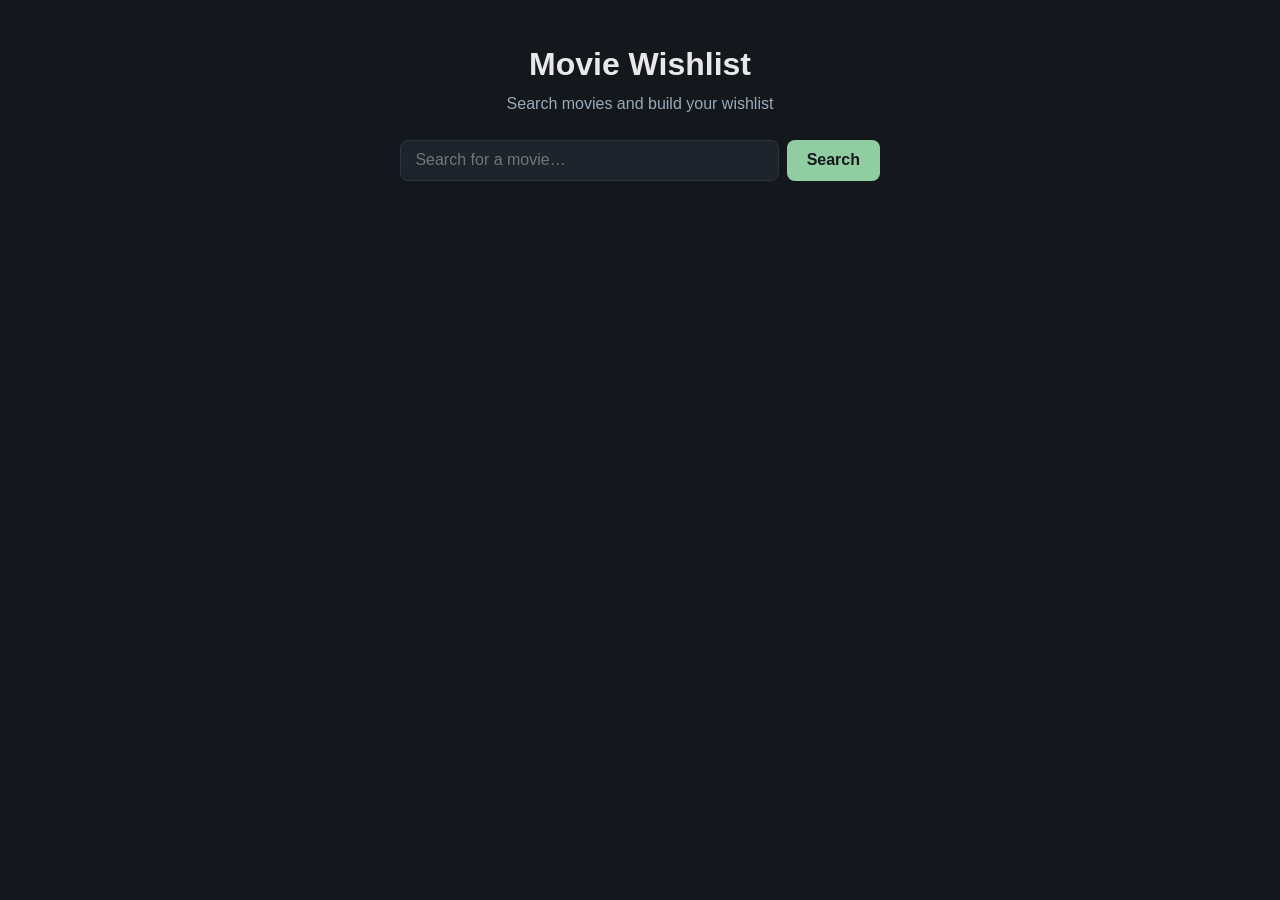
<file: .autohand/skills/movie-wishlist-demo/examples/act1/index.html>
<!DOCTYPE html>
<html lang="en">
<head>
  <meta charset="UTF-8">
  <meta name="viewport" content="width=device-width, initial-scale=1.0">
  <title>Movie Wishlist</title>
  <link rel="stylesheet" href="styles.css">
</head>
<body>
  <header class="site-header">
    <h1>Movie Wishlist</h1>
    <p class="tagline">Search movies and build your wishlist</p>
  </header>

  <main>
    <form id="search-form" class="search-form" role="search" aria-label="Search movies">
      <label class="sr-only" for="search-input">Search for a movie</label>
      <input
        type="search"
        id="search-input"
        name="query"
        placeholder="Search for a movie…"
        autocomplete="off"
        required
      >
      <button type="submit">Search</button>
    </form>

    <p id="status" class="status" role="status" aria-live="polite"></p>

    <section id="results" class="results" aria-label="Search results">
      <ul id="poster-grid" class="poster-grid"></ul>
    </section>
  </main>

  <script src="config.js"></script>
  <script src="app.js"></script>
</body>
</html>
</file>
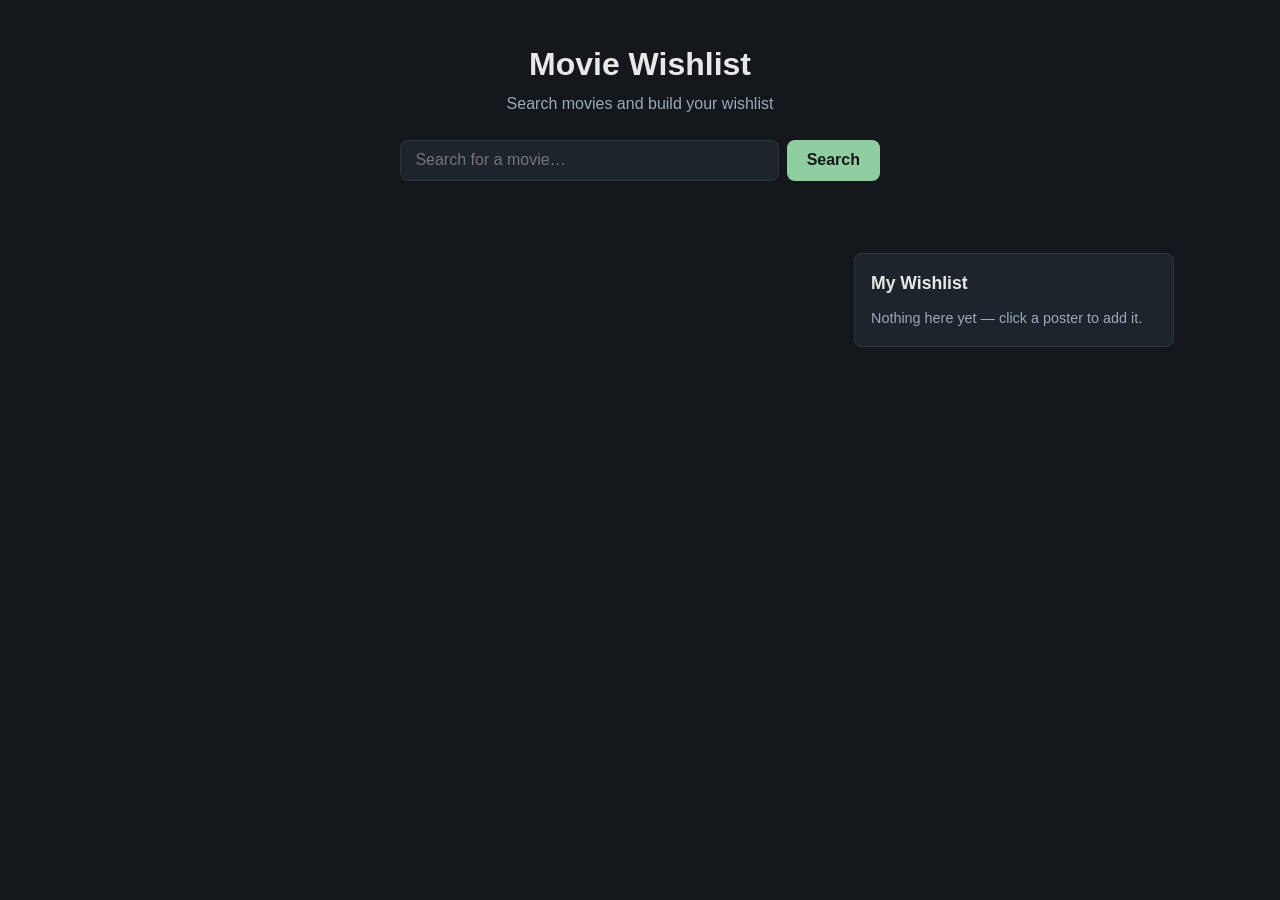
<file: .autohand/skills/movie-wishlist-demo/examples/act2/index.html>
<!DOCTYPE html>
<html lang="en">
<head>
  <meta charset="UTF-8">
  <meta name="viewport" content="width=device-width, initial-scale=1.0">
  <title>Movie Wishlist</title>
  <link rel="stylesheet" href="styles.css">
</head>
<body>
  <header class="site-header">
    <h1>Movie Wishlist</h1>
    <p class="tagline">Search movies and build your wishlist</p>
  </header>

  <main>
    <form id="search-form" class="search-form" role="search" aria-label="Search movies">
      <label class="sr-only" for="search-input">Search for a movie</label>
      <input
        type="search"
        id="search-input"
        name="query"
        placeholder="Search for a movie…"
        autocomplete="off"
        required
      >
      <button type="submit">Search</button>
    </form>

    <p id="status" class="status" role="status" aria-live="polite"></p>

    <div class="layout">
      <section id="results" class="results" aria-label="Search results">
        <ul id="poster-grid" class="poster-grid"></ul>
      </section>

      <aside id="wishlist-panel" class="wishlist-panel" aria-label="My Wishlist">
        <h2 class="wishlist-title">My Wishlist</h2>
        <p id="wishlist-empty" class="wishlist-empty">Nothing here yet — click a poster to add it.</p>
        <ul id="wishlist-list" class="wishlist-list"></ul>
      </aside>
    </div>
  </main>

  <script src="config.js"></script>
  <script src="app.js"></script>
</body>
</html>
</file>
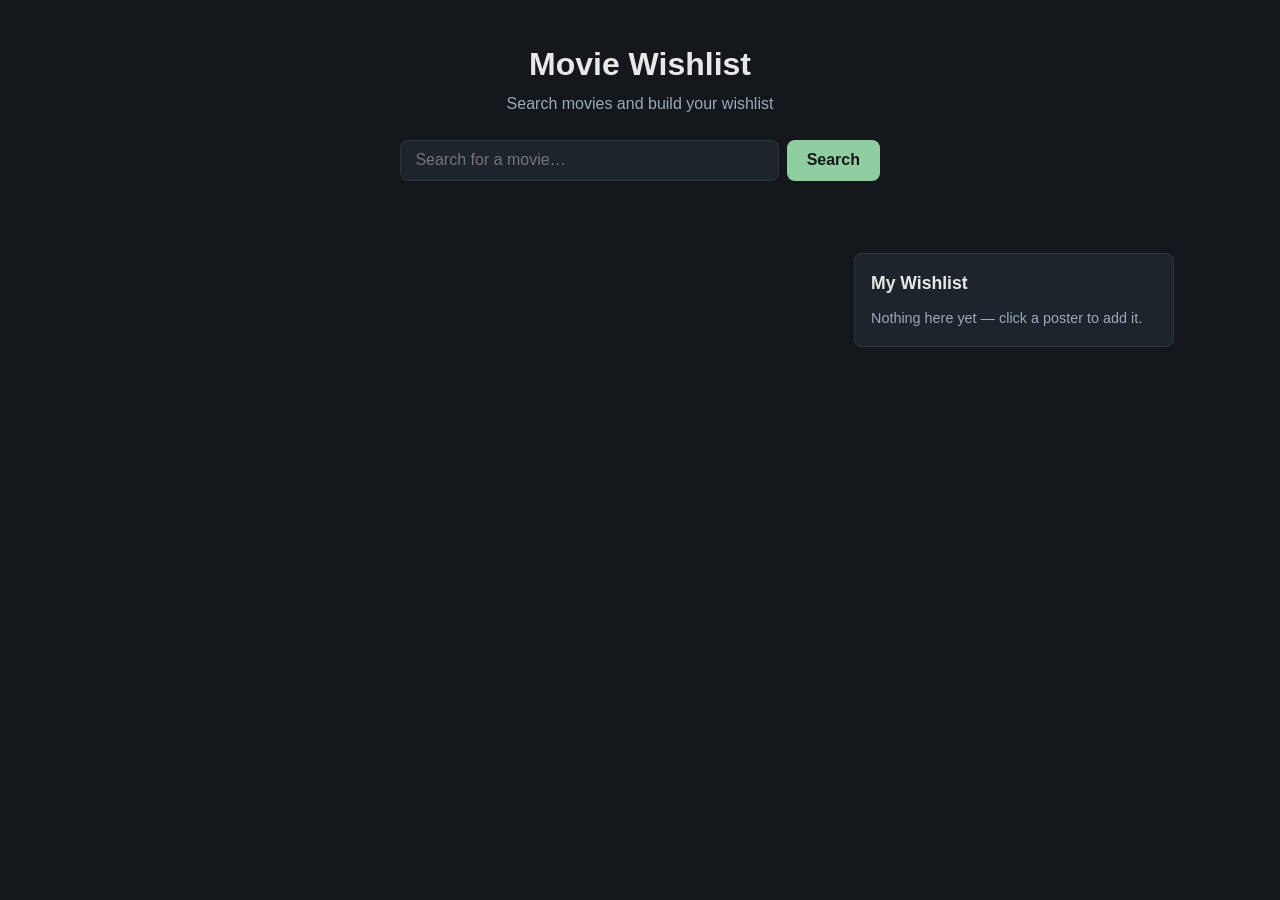
<file: .autohand/skills/movie-wishlist-demo/examples/act3/index.html>
<!DOCTYPE html>
<html lang="en">
<head>
  <meta charset="UTF-8">
  <meta name="viewport" content="width=device-width, initial-scale=1.0">
  <title>Movie Wishlist</title>
  <link rel="stylesheet" href="styles.css">
</head>
<body>
  <header class="site-header">
    <h1>Movie Wishlist</h1>
    <p class="tagline">Search movies and build your wishlist</p>
  </header>

  <main>
    <form id="search-form" class="search-form" role="search" aria-label="Search movies">
      <label class="sr-only" for="search-input">Search for a movie</label>
      <input
        type="search"
        id="search-input"
        name="query"
        placeholder="Search for a movie…"
        autocomplete="off"
        required
      >
      <button type="submit">Search</button>
    </form>

    <p id="status" class="status" role="status" aria-live="polite"></p>

    <div class="layout">
      <section id="results" class="results" aria-label="Search results">
        <ul id="poster-grid" class="poster-grid"></ul>
      </section>

      <aside id="wishlist-panel" class="wishlist-panel" aria-label="My Wishlist">
        <h2 class="wishlist-title">My Wishlist</h2>
        <p id="wishlist-empty" class="wishlist-empty">Nothing here yet — click a poster to add it.</p>
        <ul id="wishlist-list" class="wishlist-list"></ul>
      </aside>
    </div>
  </main>

  <!-- Classic (non-module) scripts so the app works from a file:// URL. -->
  <script src="config.js"></script>
  <script src="storage.js"></script>
  <script src="app.js"></script>
</body>
</html>
</file>
<file: .autohand/skills/movie-wishlist-demo/examples/act1/styles.css>
/* Movie Wishlist styles (Act I: search only) */

:root {
  --bg: #14181c;
  --surface: #1d242b;
  --text: #e8e8e8;
  --muted: #9ab;
  --accent: #90cea1;
  --error: #ff6b6b;
  --radius: 8px;
}

* {
  box-sizing: border-box;
}

body {
  margin: 0;
  font-family: -apple-system, BlinkMacSystemFont, "Segoe UI", Roboto, Helvetica, Arial, sans-serif;
  background: var(--bg);
  color: var(--text);
  line-height: 1.5;
}

.site-header {
  text-align: center;
  padding: 2.5rem 1rem 1.5rem;
}

.site-header h1 {
  margin: 0;
  font-size: 2rem;
}

.tagline {
  margin: 0.25rem 0 0;
  color: var(--muted);
}

main {
  max-width: 1100px;
  margin: 0 auto;
  padding: 0 1rem 3rem;
}

/* Search form */
.search-form {
  display: flex;
  gap: 0.5rem;
  max-width: 480px;
  margin: 0 auto 1.5rem;
}

.search-form input {
  flex: 1;
  padding: 0.65rem 0.9rem;
  font-size: 1rem;
  color: var(--text);
  background: var(--surface);
  border: 1px solid #2c3640;
  border-radius: var(--radius);
}

.search-form input:focus {
  outline: none;
  border-color: var(--accent);
}

.search-form button {
  padding: 0.65rem 1.25rem;
  font-size: 1rem;
  font-weight: 600;
  color: #14181c;
  background: var(--accent);
  border: none;
  border-radius: var(--radius);
  cursor: pointer;
}

.search-form button:hover {
  filter: brightness(1.1);
}

.search-form button:disabled {
  opacity: 0.6;
  cursor: not-allowed;
}

/* Status / error area */
.status {
  min-height: 1.5rem;
  margin: 0 0 1.5rem;
  text-align: center;
  color: var(--muted);
}

.status.error {
  color: var(--error);
}

/* Poster grid */
.poster-grid {
  list-style: none;
  margin: 0;
  padding: 0;
  display: grid;
  grid-template-columns: repeat(auto-fill, minmax(160px, 1fr));
  gap: 1.25rem;
}

.movie-card {
  display: flex;
  flex-direction: column;
  background: var(--surface);
  border-radius: var(--radius);
  overflow: hidden;
}

.movie-card img {
  width: 100%;
  aspect-ratio: 2 / 3;
  object-fit: cover;
  display: block;
  background: #2c3640;
}

.movie-card .no-poster {
  width: 100%;
  aspect-ratio: 2 / 3;
  display: flex;
  align-items: center;
  justify-content: center;
  color: var(--muted);
  background: #2c3640;
  font-size: 0.85rem;
  text-align: center;
  padding: 0.5rem;
}

.movie-card .movie-info {
  padding: 0.6rem 0.75rem 0.75rem;
}

.movie-card .movie-title {
  margin: 0;
  font-size: 0.95rem;
  font-weight: 600;
}

.movie-card .movie-year {
  margin: 0.15rem 0 0;
  font-size: 0.85rem;
  color: var(--muted);
}

/* Screen-reader-only helper */
.sr-only {
  position: absolute;
  width: 1px;
  height: 1px;
  padding: 0;
  margin: -1px;
  overflow: hidden;
  clip: rect(0, 0, 0, 0);
  white-space: nowrap;
  border: 0;
}

/* Mobile tweaks */
@media (max-width: 480px) {
  .search-form {
    flex-direction: column;
  }

  .poster-grid {
    grid-template-columns: repeat(auto-fill, minmax(120px, 1fr));
    gap: 0.9rem;
  }
}
</file>
<file: .autohand/skills/movie-wishlist-demo/examples/act2/styles.css>
/* Movie Wishlist styles (Act II: search + in-memory wishlist) */

:root {
  --bg: #14181c;
  --surface: #1d242b;
  --text: #e8e8e8;
  --muted: #9ab;
  --accent: #90cea1;
  --error: #ff6b6b;
  --radius: 8px;
}

* {
  box-sizing: border-box;
}

body {
  margin: 0;
  font-family: -apple-system, BlinkMacSystemFont, "Segoe UI", Roboto, Helvetica, Arial, sans-serif;
  background: var(--bg);
  color: var(--text);
  line-height: 1.5;
}

.site-header {
  text-align: center;
  padding: 2.5rem 1rem 1.5rem;
}

.site-header h1 {
  margin: 0;
  font-size: 2rem;
}

.tagline {
  margin: 0.25rem 0 0;
  color: var(--muted);
}

main {
  max-width: 1100px;
  margin: 0 auto;
  padding: 0 1rem 3rem;
}

/* Two-column layout: results + wishlist */
.layout {
  display: grid;
  grid-template-columns: 1fr 320px;
  gap: 1.5rem;
  align-items: start;
}

/* Search form */
.search-form {
  display: flex;
  gap: 0.5rem;
  max-width: 480px;
  margin: 0 auto 1.5rem;
}

.search-form input {
  flex: 1;
  padding: 0.65rem 0.9rem;
  font-size: 1rem;
  color: var(--text);
  background: var(--surface);
  border: 1px solid #2c3640;
  border-radius: var(--radius);
}

.search-form input:focus {
  outline: none;
  border-color: var(--accent);
}

.search-form button {
  padding: 0.65rem 1.25rem;
  font-size: 1rem;
  font-weight: 600;
  color: #14181c;
  background: var(--accent);
  border: none;
  border-radius: var(--radius);
  cursor: pointer;
}

.search-form button:hover {
  filter: brightness(1.1);
}

.search-form button:disabled {
  opacity: 0.6;
  cursor: not-allowed;
}

/* Status / error area */
.status {
  min-height: 1.5rem;
  margin: 0 0 1.5rem;
  text-align: center;
  color: var(--muted);
}

.status.error {
  color: var(--error);
}

/* Poster grid */
.poster-grid {
  list-style: none;
  margin: 0;
  padding: 0;
  display: grid;
  grid-template-columns: repeat(auto-fill, minmax(160px, 1fr));
  gap: 1.25rem;
}

.movie-card {
  position: relative;
  display: flex;
  flex-direction: column;
  background: var(--surface);
  border-radius: var(--radius);
  overflow: hidden;
  cursor: pointer;
  transition: box-shadow 0.15s ease, transform 0.15s ease;
}

.movie-card:hover {
  box-shadow: 0 4px 14px rgba(0, 0, 0, 0.45);
  transform: translateY(-2px);
}

.movie-card.in-wishlist {
  outline: 2px solid var(--accent);
  outline-offset: -2px;
}

.movie-card.in-wishlist::after {
  content: "★ In wishlist";
  position: absolute;
  top: 0.5rem;
  right: 0.5rem;
  padding: 0.2rem 0.5rem;
  font-size: 0.7rem;
  font-weight: 600;
  color: #14181c;
  background: var(--accent);
  border-radius: 999px;
}

.movie-card img {
  width: 100%;
  aspect-ratio: 2 / 3;
  object-fit: cover;
  display: block;
  background: #2c3640;
}

.movie-card .no-poster {
  width: 100%;
  aspect-ratio: 2 / 3;
  display: flex;
  align-items: center;
  justify-content: center;
  color: var(--muted);
  background: #2c3640;
  font-size: 0.85rem;
  text-align: center;
  padding: 0.5rem;
}

.movie-card .movie-info {
  padding: 0.6rem 0.75rem 0.75rem;
}

.movie-card .movie-title {
  margin: 0;
  font-size: 0.95rem;
  font-weight: 600;
}

.movie-card .movie-year {
  margin: 0.15rem 0 0;
  font-size: 0.85rem;
  color: var(--muted);
}

/* Wishlist panel */
.wishlist-panel {
  background: var(--surface);
  border: 1px solid #2c3640;
  border-radius: var(--radius);
  padding: 1rem;
  position: sticky;
  top: 1rem;
}

.wishlist-title {
  margin: 0 0 0.75rem;
  font-size: 1.1rem;
}

.wishlist-empty {
  margin: 0;
  color: var(--muted);
  font-size: 0.9rem;
}

.wishlist-list {
  list-style: none;
  margin: 0;
  padding: 0;
  display: flex;
  flex-direction: column;
  gap: 0.75rem;
}

.wishlist-item {
  display: flex;
  align-items: flex-start;
  gap: 0.6rem;
  padding: 0.5rem 0.6rem;
  background: var(--bg);
  border-radius: var(--radius);
}

.wishlist-item-poster {
  width: 48px;
  height: 72px;
  object-fit: cover;
  border-radius: 4px;
  flex-shrink: 0;
  background: #2c3640;
}

.wishlist-item-poster.no-poster {
  display: flex;
  align-items: center;
  justify-content: center;
  font-size: 0.65rem;
  color: var(--muted);
  text-align: center;
}

.wishlist-item-details {
  flex: 1;
  display: flex;
  flex-direction: column;
  gap: 0.25rem;
  min-width: 0;
}

.wishlist-item-title {
  font-size: 0.9rem;
  font-weight: 500;
  min-width: 0;
  word-wrap: break-word;
  overflow-wrap: break-word;
}

/* Star rating */
.stars {
  display: inline-flex;
  gap: 0.1rem;
}

.star {
  padding: 0;
  border: none;
  background: none;
  font-size: 1.1rem;
  line-height: 1;
  color: #4a5560;
  cursor: pointer;
}

.star:hover,
.star.active {
  color: #ffd166;
}

.wishlist-remove {
  padding: 0.1rem 0.35rem;
  border: none;
  background: none;
  color: var(--muted);
  font-size: 0.85rem;
  cursor: pointer;
  border-radius: 4px;
}

.wishlist-remove:hover {
  color: var(--error);
  background: rgba(255, 107, 107, 0.12);
}

/* Screen-reader-only helper */
.sr-only {
  position: absolute;
  width: 1px;
  height: 1px;
  padding: 0;
  margin: -1px;
  overflow: hidden;
  clip: rect(0, 0, 0, 0);
  white-space: nowrap;
  border: 0;
}

/* Mobile tweaks */
@media (max-width: 480px) {
  .search-form {
    flex-direction: column;
  }

  .layout {
    grid-template-columns: 1fr;
  }

  .wishlist-panel {
    position: static;
  }

  .poster-grid {
    grid-template-columns: repeat(auto-fill, minmax(120px, 1fr));
    gap: 0.9rem;
  }
}
</file>
<file: .autohand/skills/movie-wishlist-demo/examples/act3/styles.css>
/* Movie Wishlist styles (Act II: search + in-memory wishlist) */

:root {
  --bg: #14181c;
  --surface: #1d242b;
  --text: #e8e8e8;
  --muted: #9ab;
  --accent: #90cea1;
  --error: #ff6b6b;
  --radius: 8px;
}

* {
  box-sizing: border-box;
}

body {
  margin: 0;
  font-family: -apple-system, BlinkMacSystemFont, "Segoe UI", Roboto, Helvetica, Arial, sans-serif;
  background: var(--bg);
  color: var(--text);
  line-height: 1.5;
}

.site-header {
  text-align: center;
  padding: 2.5rem 1rem 1.5rem;
}

.site-header h1 {
  margin: 0;
  font-size: 2rem;
}

.tagline {
  margin: 0.25rem 0 0;
  color: var(--muted);
}

main {
  max-width: 1100px;
  margin: 0 auto;
  padding: 0 1rem 3rem;
}

/* Two-column layout: results + wishlist */
.layout {
  display: grid;
  grid-template-columns: 1fr 320px;
  gap: 1.5rem;
  align-items: start;
}

/* Search form */
.search-form {
  display: flex;
  gap: 0.5rem;
  max-width: 480px;
  margin: 0 auto 1.5rem;
}

.search-form input {
  flex: 1;
  padding: 0.65rem 0.9rem;
  font-size: 1rem;
  color: var(--text);
  background: var(--surface);
  border: 1px solid #2c3640;
  border-radius: var(--radius);
}

.search-form input:focus {
  outline: none;
  border-color: var(--accent);
}

.search-form button {
  padding: 0.65rem 1.25rem;
  font-size: 1rem;
  font-weight: 600;
  color: #14181c;
  background: var(--accent);
  border: none;
  border-radius: var(--radius);
  cursor: pointer;
}

.search-form button:hover {
  filter: brightness(1.1);
}

.search-form button:disabled {
  opacity: 0.6;
  cursor: not-allowed;
}

/* Status / error area */
.status {
  min-height: 1.5rem;
  margin: 0 0 1.5rem;
  text-align: center;
  color: var(--muted);
}

.status.error {
  color: var(--error);
}

/* Poster grid */
.poster-grid {
  list-style: none;
  margin: 0;
  padding: 0;
  display: grid;
  grid-template-columns: repeat(auto-fill, minmax(160px, 1fr));
  gap: 1.25rem;
}

.movie-card {
  position: relative;
  display: flex;
  flex-direction: column;
  background: var(--surface);
  border-radius: var(--radius);
  overflow: hidden;
  cursor: pointer;
  transition: box-shadow 0.15s ease, transform 0.15s ease;
}

.movie-card:hover {
  box-shadow: 0 4px 14px rgba(0, 0, 0, 0.45);
  transform: translateY(-2px);
}

.movie-card.in-wishlist {
  outline: 2px solid var(--accent);
  outline-offset: -2px;
}

.movie-card.in-wishlist::after {
  content: "★ In wishlist";
  position: absolute;
  top: 0.5rem;
  right: 0.5rem;
  padding: 0.2rem 0.5rem;
  font-size: 0.7rem;
  font-weight: 600;
  color: #14181c;
  background: var(--accent);
  border-radius: 999px;
}

.movie-card img {
  width: 100%;
  aspect-ratio: 2 / 3;
  object-fit: cover;
  display: block;
  background: #2c3640;
}

.movie-card .no-poster {
  width: 100%;
  aspect-ratio: 2 / 3;
  display: flex;
  align-items: center;
  justify-content: center;
  color: var(--muted);
  background: #2c3640;
  font-size: 0.85rem;
  text-align: center;
  padding: 0.5rem;
}

.movie-card .movie-info {
  padding: 0.6rem 0.75rem 0.75rem;
}

.movie-card .movie-title {
  margin: 0;
  font-size: 0.95rem;
  font-weight: 600;
}

.movie-card .movie-year {
  margin: 0.15rem 0 0;
  font-size: 0.85rem;
  color: var(--muted);
}

/* Wishlist panel */
.wishlist-panel {
  background: var(--surface);
  border: 1px solid #2c3640;
  border-radius: var(--radius);
  padding: 1rem;
  position: sticky;
  top: 1rem;
}

.wishlist-title {
  margin: 0 0 0.75rem;
  font-size: 1.1rem;
}

.wishlist-empty {
  margin: 0;
  color: var(--muted);
  font-size: 0.9rem;
}

.wishlist-list {
  list-style: none;
  margin: 0;
  padding: 0;
  display: flex;
  flex-direction: column;
  gap: 0.75rem;
}

.wishlist-item {
  display: flex;
  align-items: flex-start;
  gap: 0.6rem;
  padding: 0.5rem 0.6rem;
  background: var(--bg);
  border-radius: var(--radius);
}

.wishlist-item-poster {
  width: 48px;
  height: 72px;
  object-fit: cover;
  border-radius: 4px;
  flex-shrink: 0;
  background: #2c3640;
}

.wishlist-item-poster.no-poster {
  display: flex;
  align-items: center;
  justify-content: center;
  font-size: 0.65rem;
  color: var(--muted);
  text-align: center;
}

.wishlist-item-details {
  flex: 1;
  display: flex;
  flex-direction: column;
  gap: 0.25rem;
  min-width: 0;
}

.wishlist-item-title {
  font-size: 0.9rem;
  font-weight: 500;
  min-width: 0;
  word-wrap: break-word;
  overflow-wrap: break-word;
}

/* Star rating */
.stars {
  display: inline-flex;
  gap: 0.1rem;
}

.star {
  padding: 0;
  border: none;
  background: none;
  font-size: 1.1rem;
  line-height: 1;
  color: #4a5560;
  cursor: pointer;
}

.star:hover,
.star.active {
  color: #ffd166;
}

.wishlist-remove {
  padding: 0.1rem 0.35rem;
  border: none;
  background: none;
  color: var(--muted);
  font-size: 0.85rem;
  cursor: pointer;
  border-radius: 4px;
}

.wishlist-remove:hover {
  color: var(--error);
  background: rgba(255, 107, 107, 0.12);
}

/* Screen-reader-only helper */
.sr-only {
  position: absolute;
  width: 1px;
  height: 1px;
  padding: 0;
  margin: -1px;
  overflow: hidden;
  clip: rect(0, 0, 0, 0);
  white-space: nowrap;
  border: 0;
}

/* Mobile tweaks */
@media (max-width: 480px) {
  .search-form {
    flex-direction: column;
  }

  .layout {
    grid-template-columns: 1fr;
  }

  .wishlist-panel {
    position: static;
  }

  .poster-grid {
    grid-template-columns: repeat(auto-fill, minmax(120px, 1fr));
    gap: 0.9rem;
  }
}
</file>
